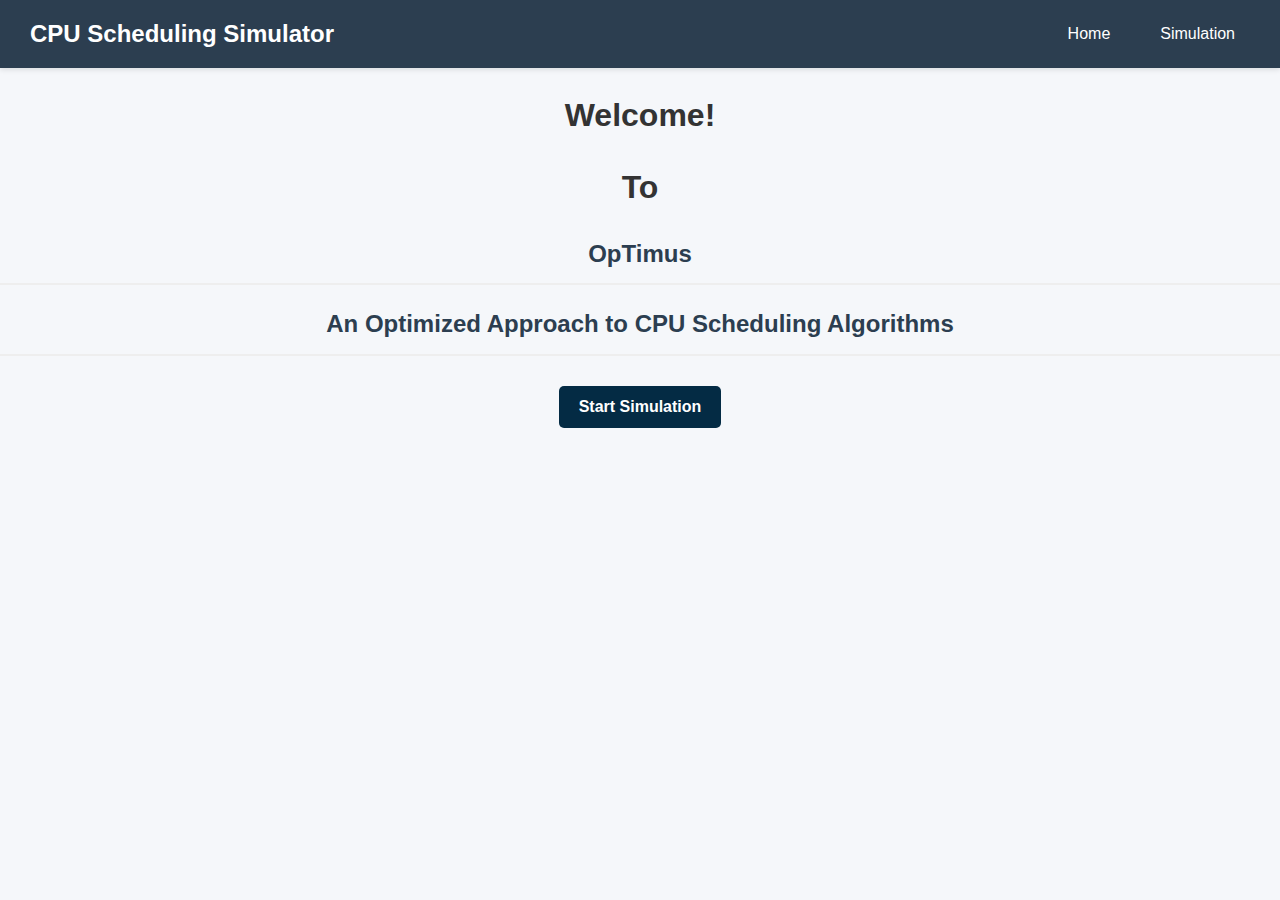
<file: index.html>
<!DOCTYPE html>
<html lang="en">
<head>
  <meta charset="UTF-8">
  <meta name="viewport" content="width=device-width, initial-scale=1.0">
  <title>CPU Scheduling Simulator</title>
  <link rel="stylesheet" href="style.css">
</head>
<body>
  <nav>
    <h1>CPU Scheduling Simulator</h1>
    <ul>
      <li><a href="index.html">Home</a></li>
      <li><a href="simulation.html">Simulation</a></li>
    </ul>
  </nav>

  <section class="hero" style="text-align: center;">
    <h1 >Welcome!</h1>
    <h1 >To</h1>
    <h2 >OpTimus</h2>
    <h2 >An Optimized Approach to CPU Scheduling Algorithms
</h2>
    <a href="simulation.html"><button >Start Simulation</button></a>
  </section>
</body>
</html>
</file>
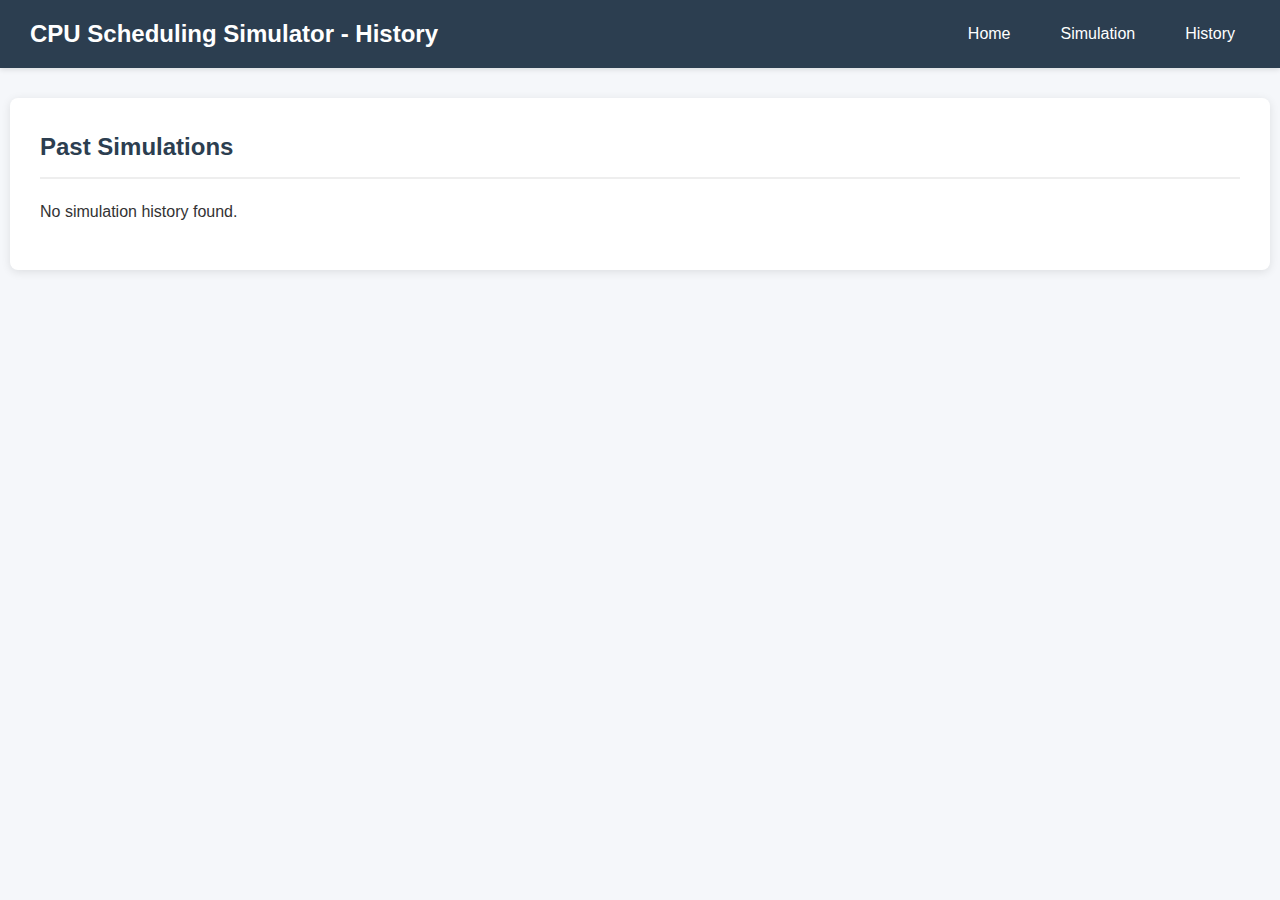
<file: history.html>
<!DOCTYPE html>
<html lang="en">
<head>
  <meta charset="UTF-8">
  <title>Simulation History</title>
  <link rel="stylesheet" href="style.css">
</head>
<body>
  <nav>
    <h1>CPU Scheduling Simulator - History</h1>
    <ul>
      <li><a href="index.html">Home</a></li>
      <li><a href="simulation.html">Simulation</a></li>
      <li><a href="history.html">History</a></li>
    </ul>
  </nav>

  <div class="container">
    <h2>Past Simulations</h2>
    <div id="history-list">
      <!-- History entries will be loaded here -->
    </div>
  </div>

  <script>
    // Wait for DOM to be fully loaded
    document.addEventListener('DOMContentLoaded', function() {
      console.log('DOM loaded'); // Debug log
      try {
        loadHistory();
      } catch (error) {
        console.error('Error loading history:', error);
        document.getElementById('history-list').innerHTML = 
          '<p>Error loading history. Please check console for details.</p>';
      }
    });

    function loadHistory() {
      console.log('Loading history...'); // Debug log
      
      // Safely get history from localStorage
      let history = [];
      try {
        const historyData = localStorage.getItem('simulationHistory');
        history = historyData ? JSON.parse(historyData) : [];
      } catch (e) {
        console.error('Error parsing history:', e);
      }

      const historyList = document.getElementById('history-list');
      
      if (!historyList) {
        console.error('History list element not found');
        return;
      }

      if (history.length === 0) {
        historyList.innerHTML = '<p>No simulation history found.</p>';
        return;
      }

      historyList.innerHTML = '';
      
      history.forEach((entry, index) => {
        // Validate entry structure
        if (!entry || typeof entry !== 'object') {
          console.warn('Invalid history entry:', entry);
          return;
        }

        const entryDiv = document.createElement('div');
        entryDiv.className = 'history-entry';
        
        // Safely build the entry HTML
        try {
          entryDiv.innerHTML = `
            <h3>Simulation #${index + 1} - ${entry.timestamp ? new Date(entry.timestamp).toLocaleString() : 'No date'}</h3>
            <div class="history-details">
              <p><strong>Algorithm:</strong> ${entry.algorithm || 'Unknown'}</p>
              ${entry.quantum ? `<p><strong>Time Quantum:</strong> ${entry.quantum}</p>` : ''}
              <p><strong>File:</strong> ${entry.filename || 'Unknown file'}</p>
              <button onclick="viewResults(${index})">View Results</button>
              <button onclick="deleteEntry(${index})">Delete</button>
            </div>
          `;
          historyList.appendChild(entryDiv);
        } catch (e) {
          console.error('Error creating history entry:', e);
        }
      });
    }

    // Rest of your functions (viewInputFile, viewResults, deleteEntry) remain the same
   

    function viewResults(index) {
      const history = JSON.parse(localStorage.getItem('simulationHistory') || '[]');
      if (index >= 0 && index < history.length) {
        const entry = history[index];
        localStorage.setItem('historyResultToView', JSON.stringify(entry.result));
        window.open('simulation.html?fromHistory=true', '_blank');
      }
    }

    function deleteEntry(index) {
      const history = JSON.parse(localStorage.getItem('simulationHistory') || '[]');
      if (index >= 0 && index < history.length) {
        if (confirm('Are you sure you want to delete this simulation record?')) {
          history.splice(index, 1);
          localStorage.setItem('simulationHistory', JSON.stringify(history));
          loadHistory();
        }
      }
    }


  </script>
</body>
</html>
</file>
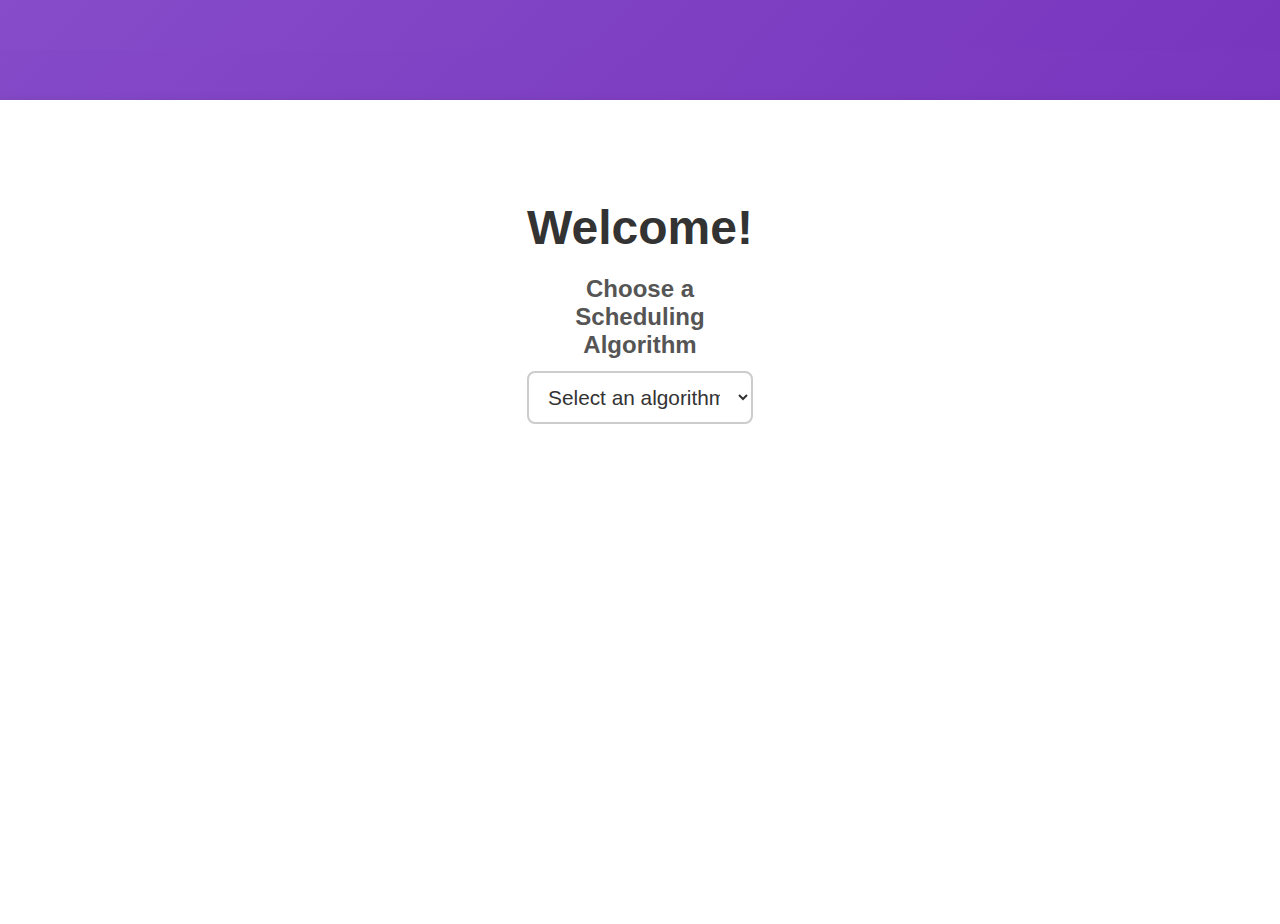
<file: mainPage.html>
<!DOCTYPE html>
<html lang="en">
<head>
<meta charset="UTF-8" />
<meta name="viewport" content="width=device-width, initial-scale=1" />
<title>Main Page</title>
<style>
  /* Reset some default browser styles */
  body, html {
    margin: 0;
    padding: 0;
    height: 50%;
    font-family: 'Segoe UI', Tahoma, Geneva, Verdana, sans-serif;
    background: linear-gradient(135deg, #864cc9, #7028b8);
    display: flex;
    justify-content: center;
    align-items: flex-start;
    min-height: 90vh;
    padding-top: 50px;
    padding-bottom: 50px;
    box-sizing: border-box;
  }
  .container {
    width: 90%;
    max-width: 400px;
    background: white;
    border-radius: 12px;
    box-shadow: 0 10px 15px rgba(79, 42, 94, 0.918);
    padding: 300px 700px;
    text-align: center;
    position: relative; /* Needed for child positioning */
}

.container > * {
    position: relative;
    top: -200px; /* Moves content up by 200px */
}

h1 {
    margin: 0 0 20px;
    font-size: 3.0rem;
    font-weight: 700;
    color: #333;
    user-select: none;
}

  label {
    display: block;
    font-size: 1.5rem;
    margin-bottom: 12px;
    color: #555;
    font-weight: 600;
    user-select: none;
  }

  select {
    width: 100%;
    padding: 12px 15px;
    font-size: 1.3rem;
    border: 2px solid #ccc;
    border-radius: 8px;
    background-color: white;
    color: #333;
    transition: border-color 0.25s ease;
    cursor: pointer;
  }

  select:focus {
    border-color: #007bff;
    outline: none;
    box-shadow: 0 0 5px rgba(0, 123, 255, 0.5);
  }

  @media (max-width: 400px) {
    h1 {
      font-size: 2rem;
    }

    label {
      font-size: 1rem;
    }
  }
</style>
</head>
<body>
  <div class="container">
    
    <h1>Welcome!</h1>
    <label for="scheduling-algorithms">Choose a Scheduling Algorithm</label>
    <select name="scheduling-algorithms" id="scheduling-algorithms">
      <option value="" disabled selected>Select an algorithm</option>
      <option value="fcfs">First Come First Serve (FCFS)</option>
      <option value="sjf">Shortest Job First (SJF)</option>
      <option value="priority">Priority Scheduling</option>
      <option value="rr">Round Robin (RR)</option>
      <option value="mlq">Multilevel Queue Scheduling</option>
      <option value="mlfq">Multilevel Feedback Queue Scheduling</option>
    </select>
  
</div>
</body>
</html>
</file>
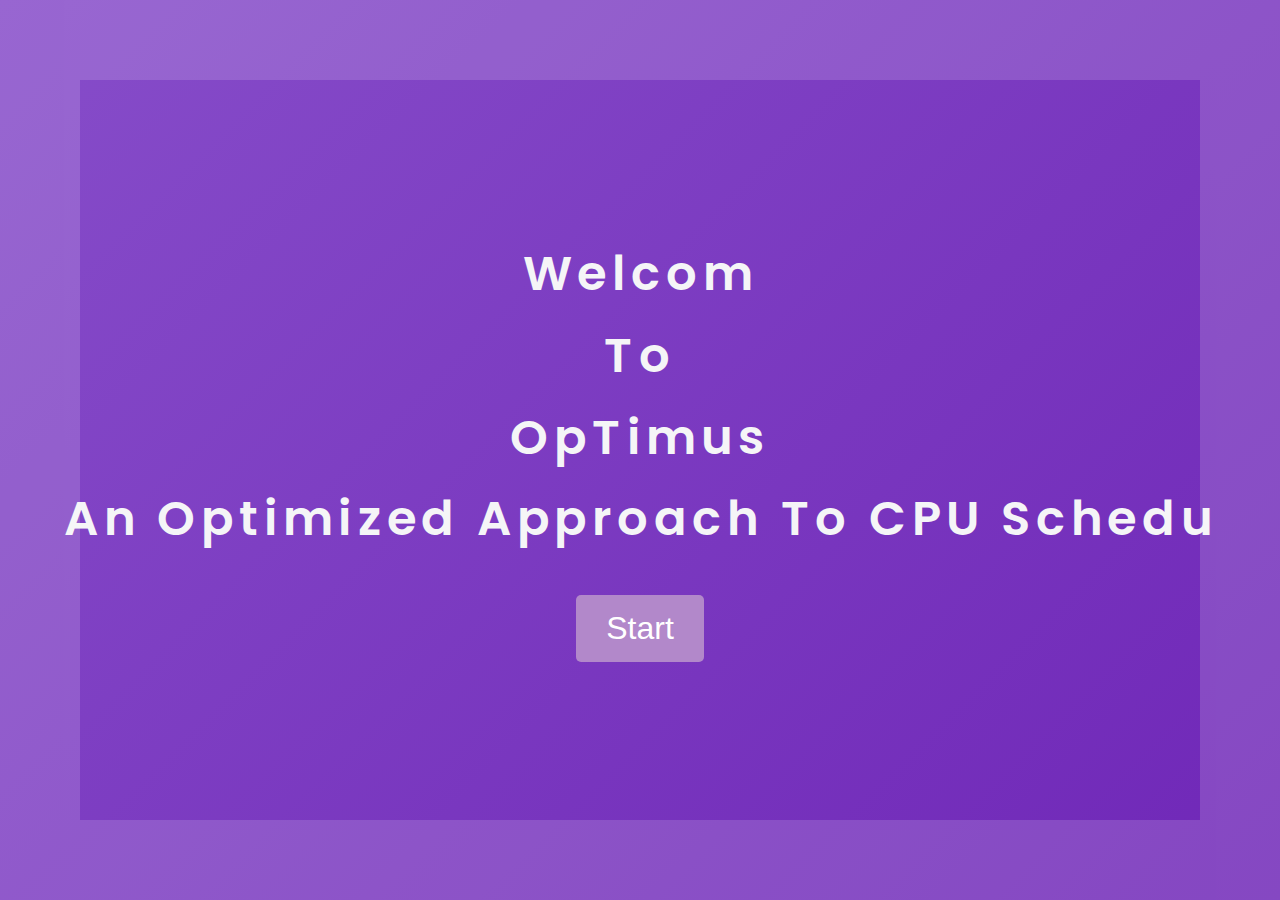
<file: welcomePage.html>
<!DOCTYPE html>
<html lang="en">
<head>
    <meta charset="UTF-8" />
    <meta name="viewport" content="width=device-width, initial-scale=1" />
    <title>Welcome to OpTimus</title>
    <style>
        @import url('https://fonts.googleapis.com/css2?family=Poppins:wght@300;600&family=Roboto+Slab:wght@700&display=swap');
        html, body {
            margin: 0;
            padding: 0;
            height: 100%;
            background: linear-gradient(135deg, #864cc9, #7028b8);
            color: #f5f5f7;
            font-family: 'Poppins', sans-serif;
            display: flex;
            justify-content: center;
            align-items: center;
            text-align: center;
            flex-direction: column; /* Stack elements vertically */
            position: relative;
        }
        
        /* White border around the window */
        html::before {
            content: "";
            position: fixed;
            top: 0;
            left: 0;
            right: 0;
            bottom: 0;
            border: 80px solid rgba(255, 255, 255, 0.15);
            pointer-events: none;
            box-sizing: border-box;
            z-index: 9999;
        }

        .container {
            max-width: 90vw;
        }
        .line {
            font-weight: 600;
            font-size: 3rem;
            letter-spacing: 0.12em;
            margin-bottom: 0.2em;
            opacity: 1;
            white-space: nowrap; /* Prevent line breaks */
            overflow: hidden; /* Hide overflow */
            animation: typing 2s steps(30, end), blink-caret 0.75s step-end infinite;
        }
        @keyframes typing {
            from { width: 0; }
            to { width: 100%; }
        }
        @keyframes blink-caret {
            from, to { border-color: transparent; }
            50% { border-color: #f5f5f7; }
        }
        .line3 {
            font-family: 'Roboto Slab', serif;
            font-weight: 700;
            font-size: 4.5rem;
            margin-bottom: 0.4em;
            color: #ffde59;
            text-transform: uppercase;
            letter-spacing: 0.2em;
            text-shadow: 2px 2px 6px rgba(0,0,0,0.25);
        }
        .line4 {
            font-weight: 300;
            font-size: 1.1rem;
            letter-spacing: 0.1em;
            text-transform: uppercase;
            max-width: 480px;
            margin: 0 auto;
            color: #dcdcdccc;
        }
        .start-button {
            margin-top: 30px;
            padding: 15px 30px;
            font-size: 2.0rem;
            color: #fff;
            background-color: #b288ca;
            border: none;
            border-radius: 5px;
            cursor: pointer;
            transition: background-color 0.3s;
        }
        .start-button:hover {
            background-color: #ab64d4;
        }
        @media (max-width: 600px) {
            .line {
                font-size: 2.2rem;
            }
            .line3 {
                font-size: 3rem;
            }
            .line4 {
                font-size: 0.9rem;
                max-width: 90vw;
                letter-spacing: 0.07em;
            }
        }
    </style>
</head>
<body>
    <div class="container" role="main" aria-label="Welcome message">
        <div class="line" id="line1">Welcome</div>
        <div class="line" id="line2">To</div>
        <div class="line" id="line3">OpTimus</div>
        <div class="line" id="line4">An Optimized Approach To CPU Scheduling Algorithms</div>
        <button class="start-button" onclick="location.href='mainPage.html'">Start</button>
    </div>

    <script>
        // Function to show typing effect
        function typeWriter(element, delay) {
            const text = element.innerHTML;
            element.innerHTML = '';
            let i = 0;
            const interval = setInterval(() => {
                if (i < text.length) {
                    element.innerHTML += text.charAt(i);
                    i++;
                } else {
                    clearInterval(interval);
                }
            }, delay);
        }

        // Start typing effect for each line
        window.onload = () => {
            typeWriter(document.getElementById('line1'), 100);
            setTimeout(() => typeWriter(document.getElementById('line2'), 100), 1500);
            setTimeout(() => typeWriter(document.getElementById('line3'), 100), 3000);
            setTimeout(() => typeWriter(document.getElementById('line4'), 100), 4500);
        };
    </script>
</body>
</html>
</file>
<file: style.css>
body {
    font-family: 'Segoe UI', Tahoma, Geneva, Verdana, sans-serif;
    margin: 0;
    background: #f5f7fa;
    line-height: 1.6;
    color: #333;
}

nav {
    display: flex;
    justify-content: space-between;
    align-items: center;
    padding: 15px 30px;
    background: #2c3e50;
    color: #fff;
    box-shadow: 0 2px 5px rgba(0,0,0,0.1);
}

nav h1 {
    margin: 0;
    font-size: 1.5rem;
}

nav ul {
    display: flex;
    list-style: none;
    gap: 20px;
    margin: 0;
    padding: 0;
}

nav ul li a {
    color: #fff;
    text-decoration: none;
    padding: 8px 15px;
    border-radius: 4px;
    transition: background 0.3s;
    font-weight: 500;
}

nav ul li a:hover {
    background: #34495e;
}

.container {
    max-width: 1200px;
    margin: 30px auto;
    padding: 30px;
    background: white;
    border-radius: 8px;
    box-shadow: 0 2px 10px rgba(0, 0, 0, 0.1);
}

h2 {
    color: #2c3e50;
    margin-top: 0;
    border-bottom: 2px solid #eee;
    padding-bottom: 10px;
}

form {
    display: flex;
    flex-direction: column;
    gap: 20px;
    margin-bottom: 30px;
}

label {
    display: flex;
    flex-direction: column;
    gap: 8px;
    font-weight: 600;
    color: #2c3e50;
}

select, input[type="number"], input[type="file"] {
    padding: 10px 12px;
    border: 1px solid #ddd;
    border-radius: 4px;
    font-size: 16px;
    background: #f9f9f9;
    transition: border 0.3s;
}

select:focus, input:focus {
    outline: none;
    border-color: #042b44;
}

button {
    padding: 12px 20px;
    font-size: 16px;
    background: #042b44;
    color: white;
    border: none;
    border-radius: 5px;
    cursor: pointer;
    transition: background 0.3s;
    font-weight: 600;
    margin-top: 10px;
}

button:hover {
    background: #175075;
}

.error {
    color: #e74c3c;
    padding: 15px;
    background: #fdecea;
    border-radius: 4px;
    margin-bottom: 20px;
    border-left: 4px solid #e74c3c;
    display: none;
}

.metrics-container {
    background: #f8f9fa;
    padding: 20px;
    border-radius: 8px;
    margin-bottom: 30px;
    box-shadow: 0 1px 3px rgba(0,0,0,0.1);
}

.metrics-grid {
    display: grid;
    grid-template-columns: repeat(auto-fit, minmax(200px, 1fr));
    gap: 20px;
    margin-top: 20px;
}

.metric-card {
    background: white;
    padding: 20px;
    border-radius: 6px;
    box-shadow: 0 1px 3px rgba(0,0,0,0.1);
    text-align: center;
}

.metric-card h4 {
    margin: 0 0 10px 0;
    color: #7f8c8d;
    font-size: 1rem;
}

.metric-card p {
    margin: 0;
    font-size: 1.8rem;
    font-weight: 700;
    color: #2c3e50;
}

.metric-card small {
    color: #95a5a6;
    font-size: 0.8rem;
}

.chart-container {
    background: white;
    padding: 20px;
    border-radius: 8px;
    margin-bottom: 30px;
    box-shadow: 0 1px 3px rgba(0,0,0,0.1);
    overflow-x: auto;
}

.process-table {
    background: white;
    padding: 20px;
    border-radius: 8px;
    box-shadow: 0 1px 3px rgba(0,0,0,0.1);
    overflow-x: auto;
}

table {
    width: 100%;
    border-collapse: collapse;
    margin-top: 15px;
}

th, td {
    padding: 12px 15px;
    text-align: left;
    border-bottom: 1px solid #eee;
}

th {
    background: #f8f9fa;
    font-weight: 600;
    color: #2c3e50;
}

tr:hover {
    background: #f5f7fa;
}

@media (max-width: 768px) {
    .container {
        padding: 20px;
    }
    
    .metrics-grid {
        grid-template-columns: 1fr 1fr;
    }
    
    nav {
        flex-direction: column;
        gap: 15px;
        padding: 15px;
    }
    
    nav ul {
        width: 100%;
        justify-content: space-around;
    }
}

/* History page styles */
.history-entry {
  background: #f9f9f9;
  border: 1px solid #ddd;
  border-radius: 5px;
  padding: 15px;
  margin-bottom: 15px;
}

.history-entry h3 {
  margin-top: 0;
  color: #333;
}

.history-details {
  margin-top: 10px;
}

.history-details p {
  margin: 5px 0;
}

.history-details button {
  margin-right: 10px;
  padding: 5px 10px;
  background: #4CAF50;
  color: white;
  border: none;
  border-radius: 3px;
  cursor: pointer;
}

.history-details button:hover {
  background: #45a049;
}
</file>
